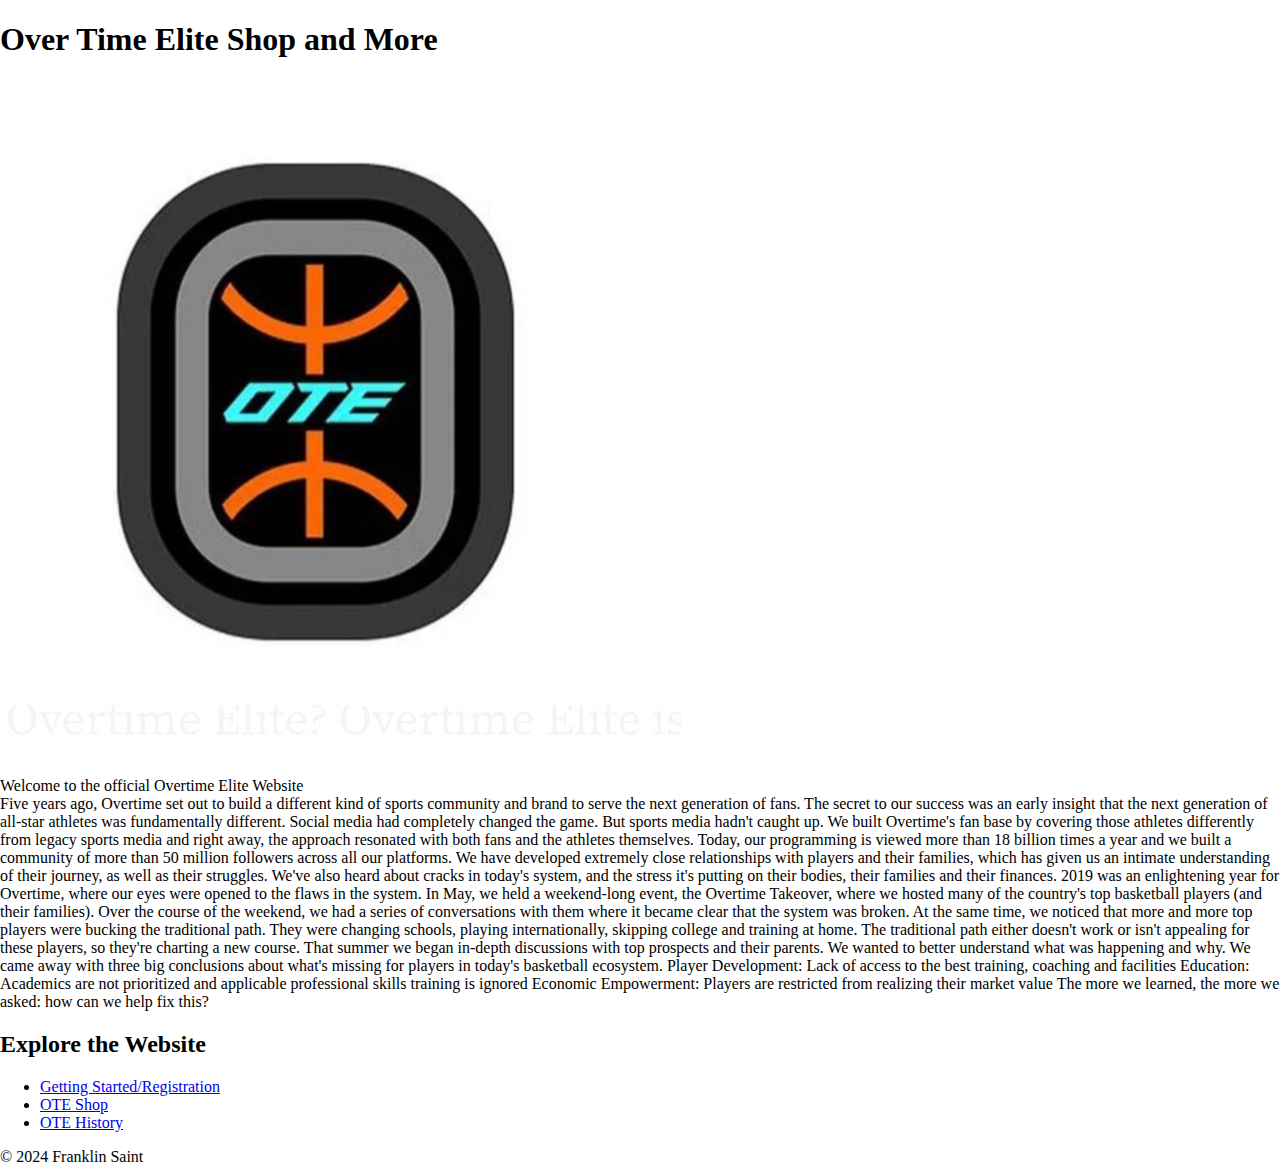
<file: index.html>
<!DOCTYPE html>
<html lang="en">
  <head>
    <meta charset="UTF-8">
    <meta name="viewport"content="width=device-width, intial-scale=1.0">
    <meta name="description" content="This website helps your find anything you want about basketball You can
    also purchase some items from this site"
    <title><h1>Over Time Elite Shop and More</h1></title>
    <link rel="stylesheet" href="main.css">
  </head>
  <body>
    <img src="images/IMAGE 2024-11-20 13:27:37.jpg" />
    <p class="title">Welcome to the official Overtime Elite Website</p>
    <p>
      Five years ago, Overtime set out
      to build a different kind of sports community and brand to serve the next
      generation of fans. The secret to our success was an early insight that
      the next generation of all-star athletes was fundamentally different.
      Social media had completely changed the game. But sports media hadn't
      caught up. We built Overtime's fan base by covering those athletes
      differently from legacy sports media and right away, the approach
      resonated with both fans and the athletes themselves. Today, our
      programming is viewed more than 18 billion times a year and we built a
      community of more than 50 million followers across all our platforms. We
      have developed extremely close relationships with players and their
      families, which has given us an intimate understanding of their journey,
      as well as their struggles. We've also heard about cracks in today's
      system, and the stress it's putting on their bodies, their families and
      their finances. 2019 was an enlightening year for Overtime, where our eyes
      were opened to the flaws in the system. In May, we held a weekend-long
      event, the Overtime Takeover, where we hosted many of the country's top
      basketball players (and their families). Over the course of the weekend,
      we had a series of conversations with them where it became clear that the
      system was broken. At the same time, we noticed that more and more top
      players were bucking the traditional path. They were changing schools,
      playing internationally, skipping college and training at home. The
      traditional path either doesn't work or isn't appealing for these players,
      so they're charting a new course. That summer we began in-depth
      discussions with top prospects and their parents. We wanted to better
      understand what was happening and why. We came away with three big
      conclusions about what's missing for players in today's basketball
      ecosystem. Player Development: Lack of access to the best training,
      coaching and facilities Education: Academics are not prioritized and
      applicable professional skills training is ignored Economic Empowerment:
      Players are restricted from realizing their market value The more we
      learned, the more we asked: how can we help fix this? 
    </section>

    <section>
        <h2>Explore the Website</h2>
        <ul>
            <li><a href="contact.html">Getting Started/Registration</a></li>
            <li><a href="shop.html">OTE Shop</a></li>
            <li><a href="history.html">OTE History</a></li>
        </ul>
    </section>
     <p>&copy; 2024 Franklin Saint</p>

    </p>
  </body>
</html>
</file>
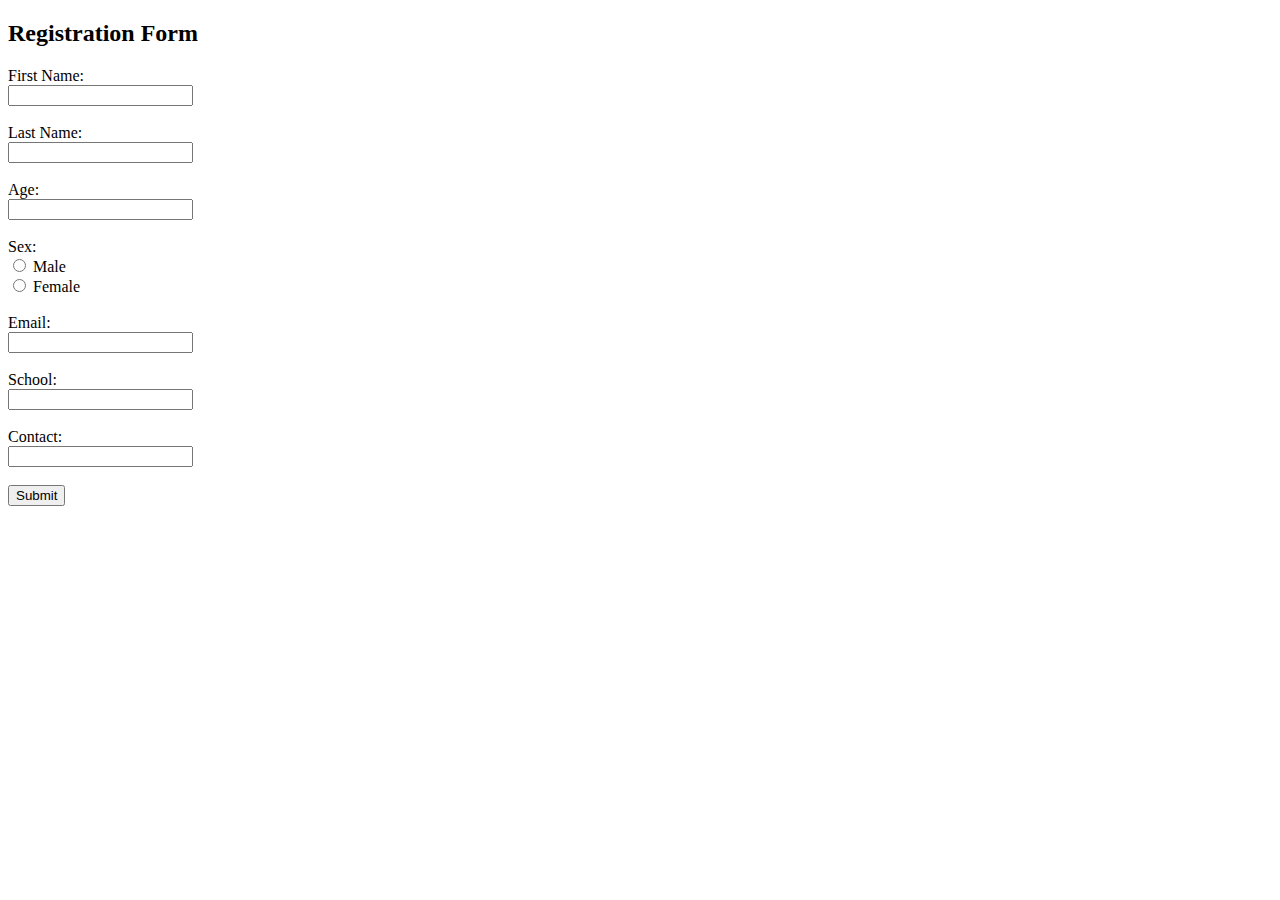
<file: contact.html>
<!DOCTYPE html>
<html>
  <head>
    <title>Registration Form</title>
  </head>
  <body>
    <h2>Registration Form</h2>

    <form action="/submit" method="post">
      <label for="firstName">First Name:</label><br />
      <input type="text" id="firstName" name="firstName" /><br /><br />

      <label for="lastName">Last Name:</label><br />
      <input type="text" id="lastName" name="lastName" /><br /><br />

      <label for="age">Age:</label><br />
      <input type="number" id="age" name="age" /><br /><br />

      <label>Sex:</label><br />
      <input type="radio" id="male" name="sex" value="male" />
      <label for="male">Male</label><br />
      <input type="radio" id="female" name="sex" value="female" />
      <label for="female">Female</label><br /><br />

      <label for="email">Email:</label><br />
      <input type="email" id="email" name="email" /><br /><br />

      <label for="school">School:</label><br />
      <input type="text" id="school" name="school" /><br /><br />

      <label for="contact">Contact:</label><br />
      <input type="tel" id="contact" name="contact" /><br /><br />

      <input type="submit" value="Submit" />
    </form>
  </body>
</html>
</file>
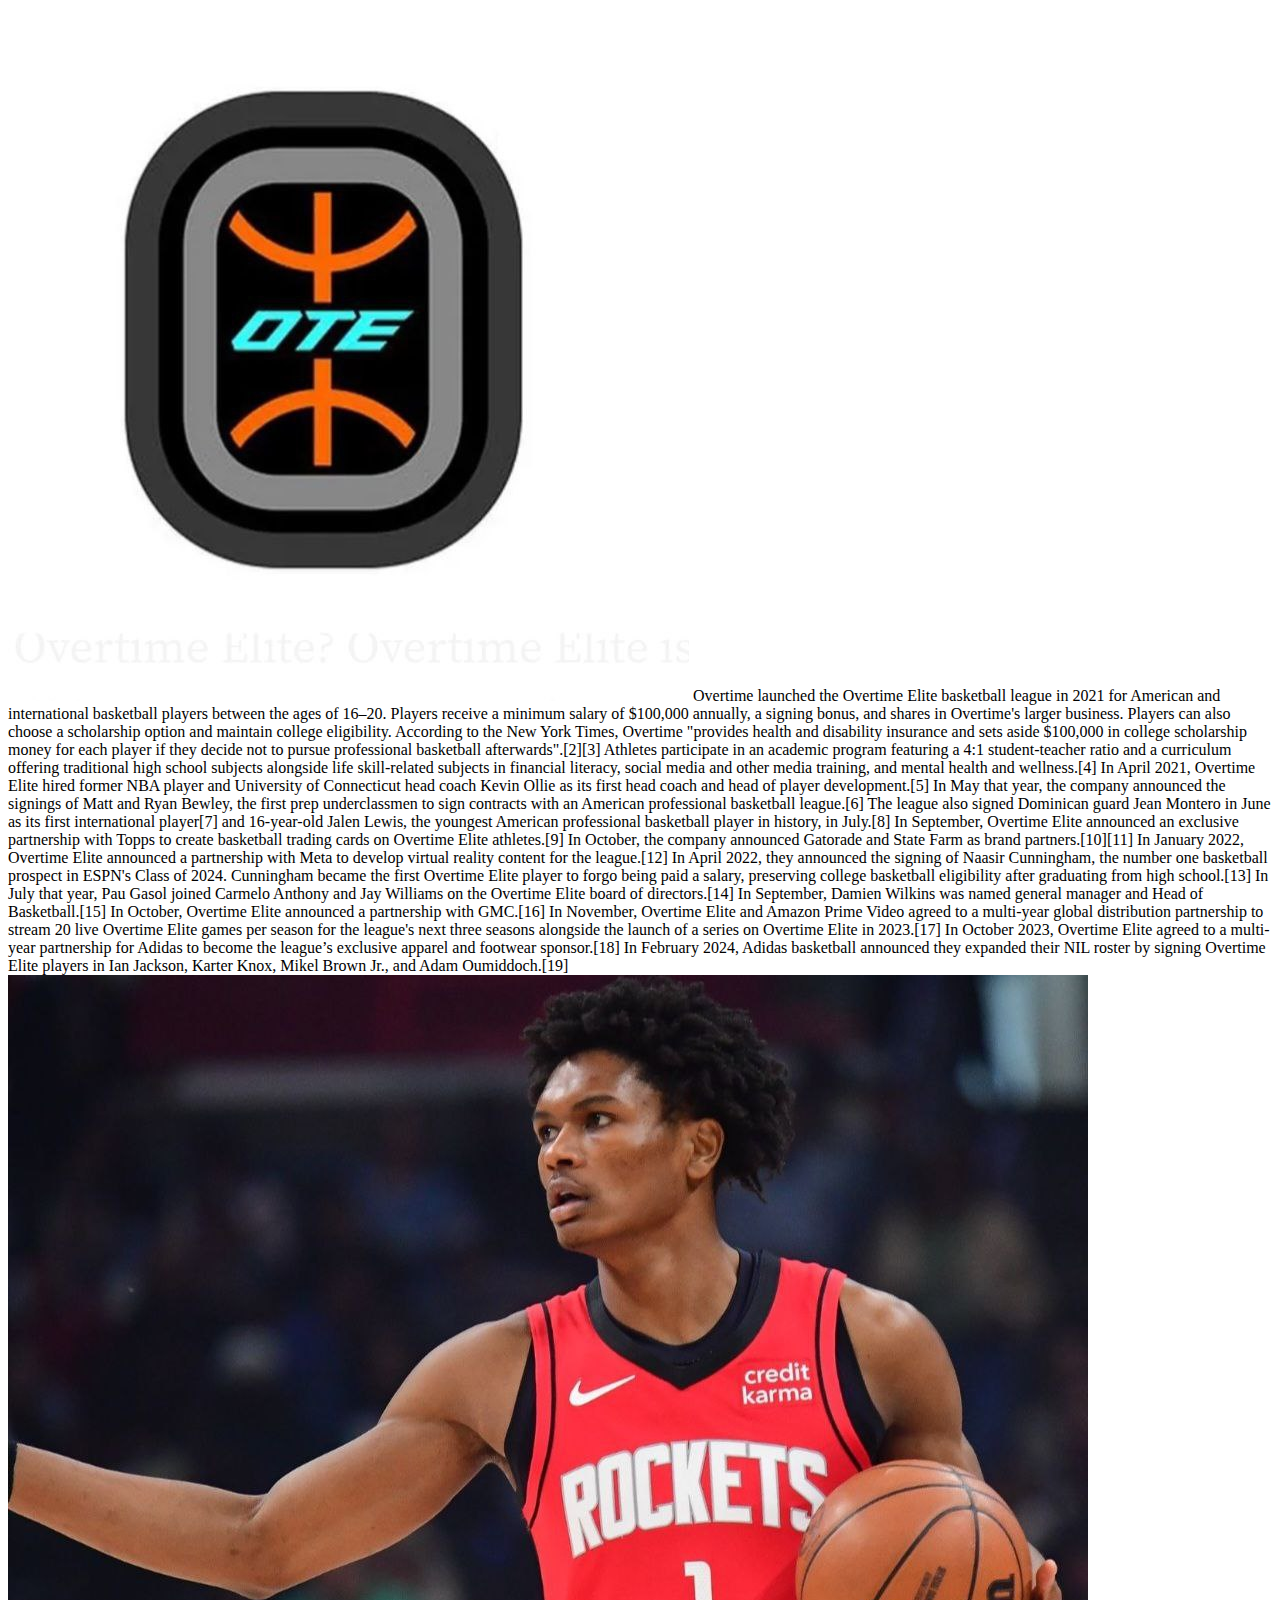
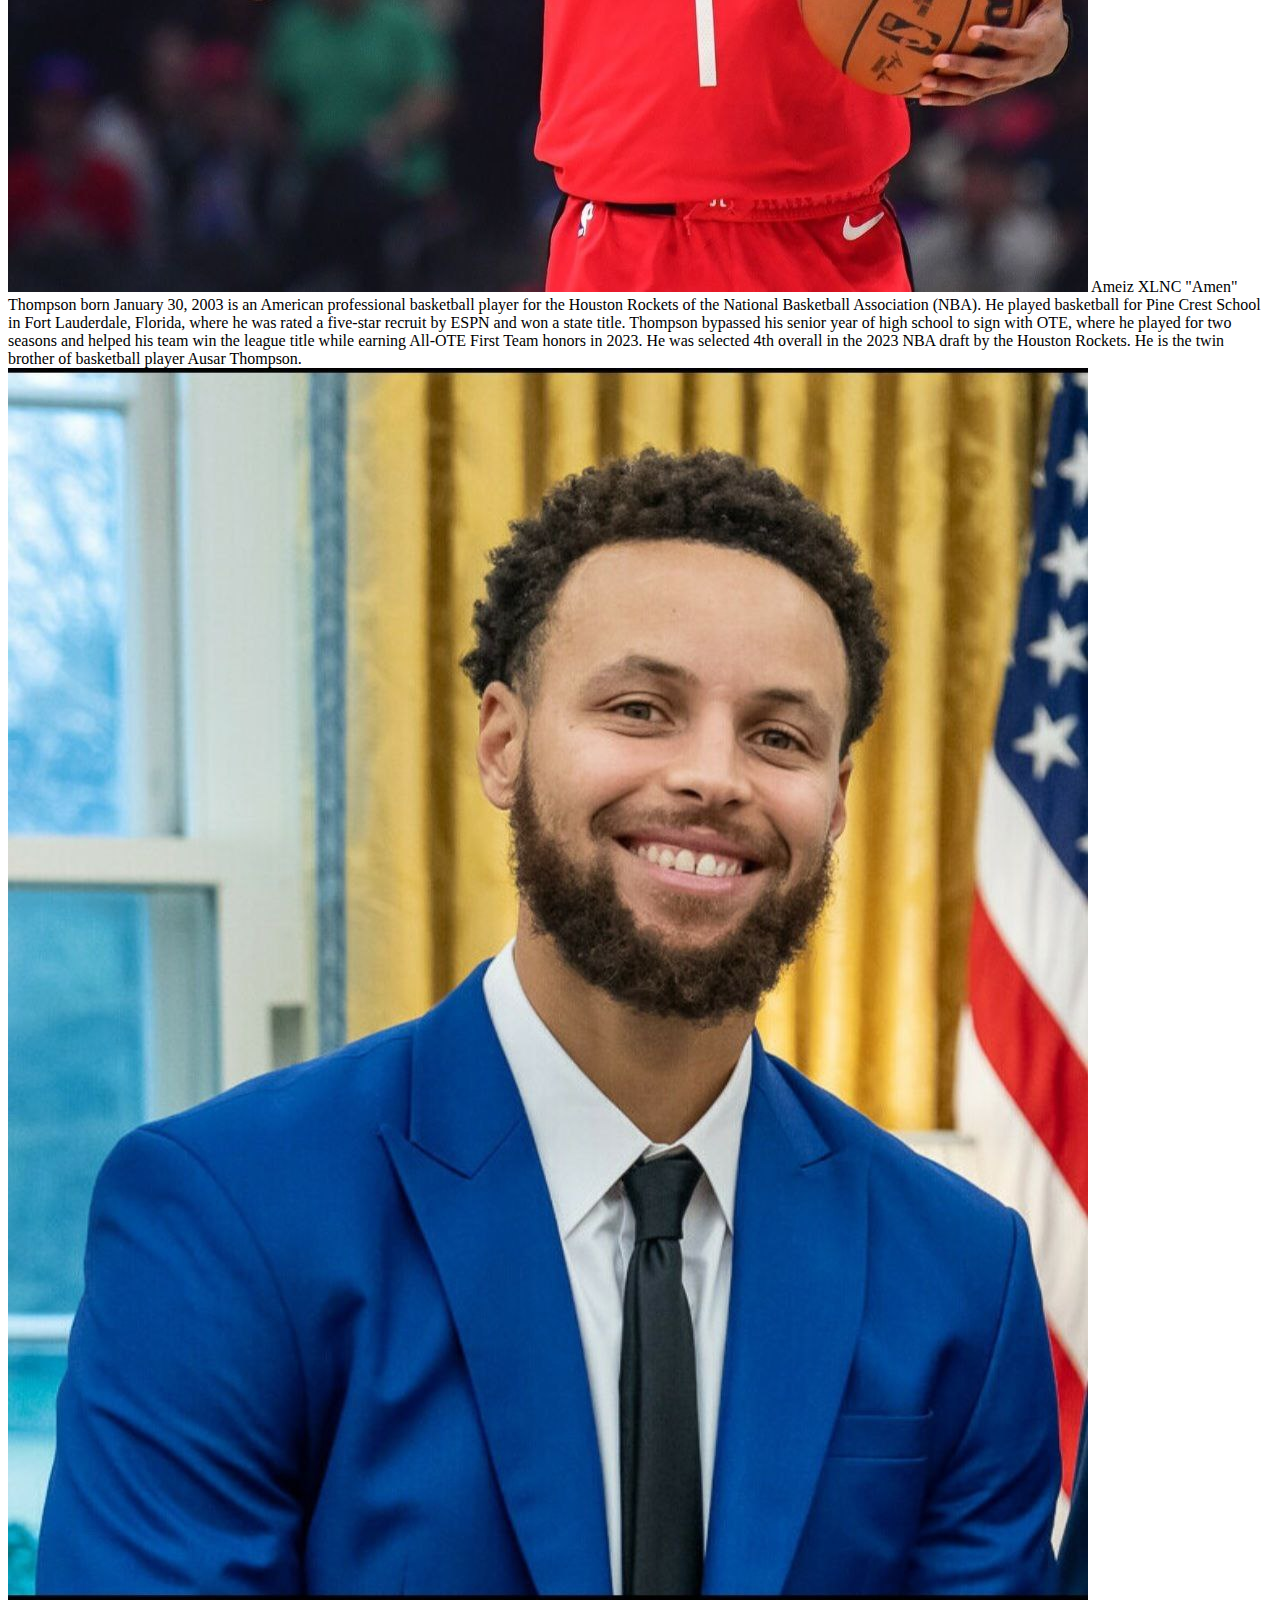
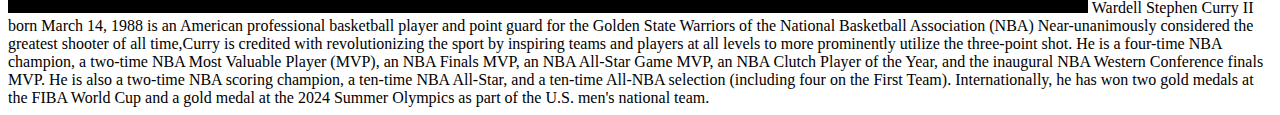
<file: history.html>
<!DOCTYPE html>
<html lang="en">
<head>
    <meta charset="UTF-8">
    <meta name="viewport" content="width=device-width, initial-scale=1.0">
    <title>Document</title>
</head>
<img src="images/IMAGE 2024-11-20 13:27:37.jpg"
<body>  
</body>
<body>
    Overtime launched the Overtime Elite basketball league in 2021 for American and international basketball players between the ages of 16–20. Players receive a minimum salary of $100,000 annually, a signing bonus, and shares in Overtime's larger business. Players can also choose a scholarship option and maintain college eligibility. According to the New York Times, Overtime "provides health and disability insurance and sets aside $100,000 in college scholarship money for each player if they decide not to pursue professional basketball afterwards".[2][3]
    Athletes participate in an academic program featuring a 4:1 student-teacher ratio and a curriculum offering traditional high school subjects alongside life skill-related subjects in financial literacy, social media and other media training, and mental health and wellness.[4]
    In April 2021, Overtime Elite hired former NBA player and University of Connecticut head coach Kevin Ollie as its first head coach and head of player development.[5] In May that year, the company announced the signings of Matt and Ryan Bewley, the first prep underclassmen to sign contracts with an American professional basketball league.[6] The league also signed Dominican guard Jean Montero in June as its first international player[7] and 16-year-old Jalen Lewis, the youngest American professional basketball player in history, in July.[8] In September, Overtime Elite announced an exclusive partnership with Topps to create basketball trading cards on Overtime Elite athletes.[9] In October, the company announced Gatorade and State Farm as brand partners.[10][11]
    In January 2022, Overtime Elite announced a partnership with Meta to develop virtual reality content for the league.[12] In April 2022, they announced the signing of Naasir Cunningham, the number one basketball prospect in ESPN's Class of 2024. Cunningham became the first Overtime Elite player to forgo being paid a salary, preserving college basketball eligibility after graduating from high school.[13] In July that year, Pau Gasol joined Carmelo Anthony and Jay Williams on the Overtime Elite board of directors.[14] In September, Damien Wilkins was named general manager and Head of Basketball.[15] In October, Overtime Elite announced a partnership with GMC.[16] In November, Overtime Elite and Amazon Prime Video agreed to a multi-year global distribution partnership to stream 20 live Overtime Elite games per season for the league's next three seasons alongside the launch of a series on Overtime Elite in 2023.[17]
    In October 2023, Overtime Elite agreed to a multi-year partnership for Adidas to become the league’s exclusive apparel and footwear sponsor.[18] In February 2024, Adidas basketball announced they expanded their NIL roster by signing Overtime Elite players in Ian Jackson, Karter Knox, Mikel Brown Jr., and Adam Oumiddoch.[19]    
<img src="images/IMAGE 2024-11-20 12:40:02.jpg"
<body>  
    Ameiz XLNC "Amen" Thompson  born January 30, 2003 is an 
    American professional basketball player for the Houston Rockets of the National Basketball Association (NBA).
     He played basketball for Pine Crest School in Fort Lauderdale, Florida, where he was rated a five-star recruit by ESPN and won a state title.
      Thompson bypassed his senior year of high school to sign with OTE, where he played for two seasons and helped his team win the league title while earning All-OTE First Team honors in 2023. 
      He was selected 4th overall in the 2023 NBA draft by the Houston Rockets. He is the twin brother of basketball player Ausar Thompson.
      <img src="images/curry.jpg"
      <body>
        Wardell Stephen Curry II born March 14, 1988 is an American professional basketball player and point guard for the Golden State Warriors of the National Basketball Association (NBA)
         Near-unanimously considered the greatest shooter of all time,Curry is credited with revolutionizing the sport by inspiring teams and players at all levels to more prominently utilize the three-point shot.
         He is a four-time NBA champion, a two-time NBA Most Valuable Player (MVP), an NBA Finals MVP, an NBA All-Star Game MVP, an NBA Clutch Player of the Year, and the inaugural NBA Western Conference finals MVP. 
         He is also a two-time NBA scoring champion, a ten-time NBA All-Star, and a ten-time All-NBA selection (including four on the First Team).
          Internationally, he has won two gold medals at the FIBA World Cup and a gold medal at the 2024 Summer Olympics as part of the U.S. men's national team.
      </body>
</body>
</body>   
</body>
</html>
</file>
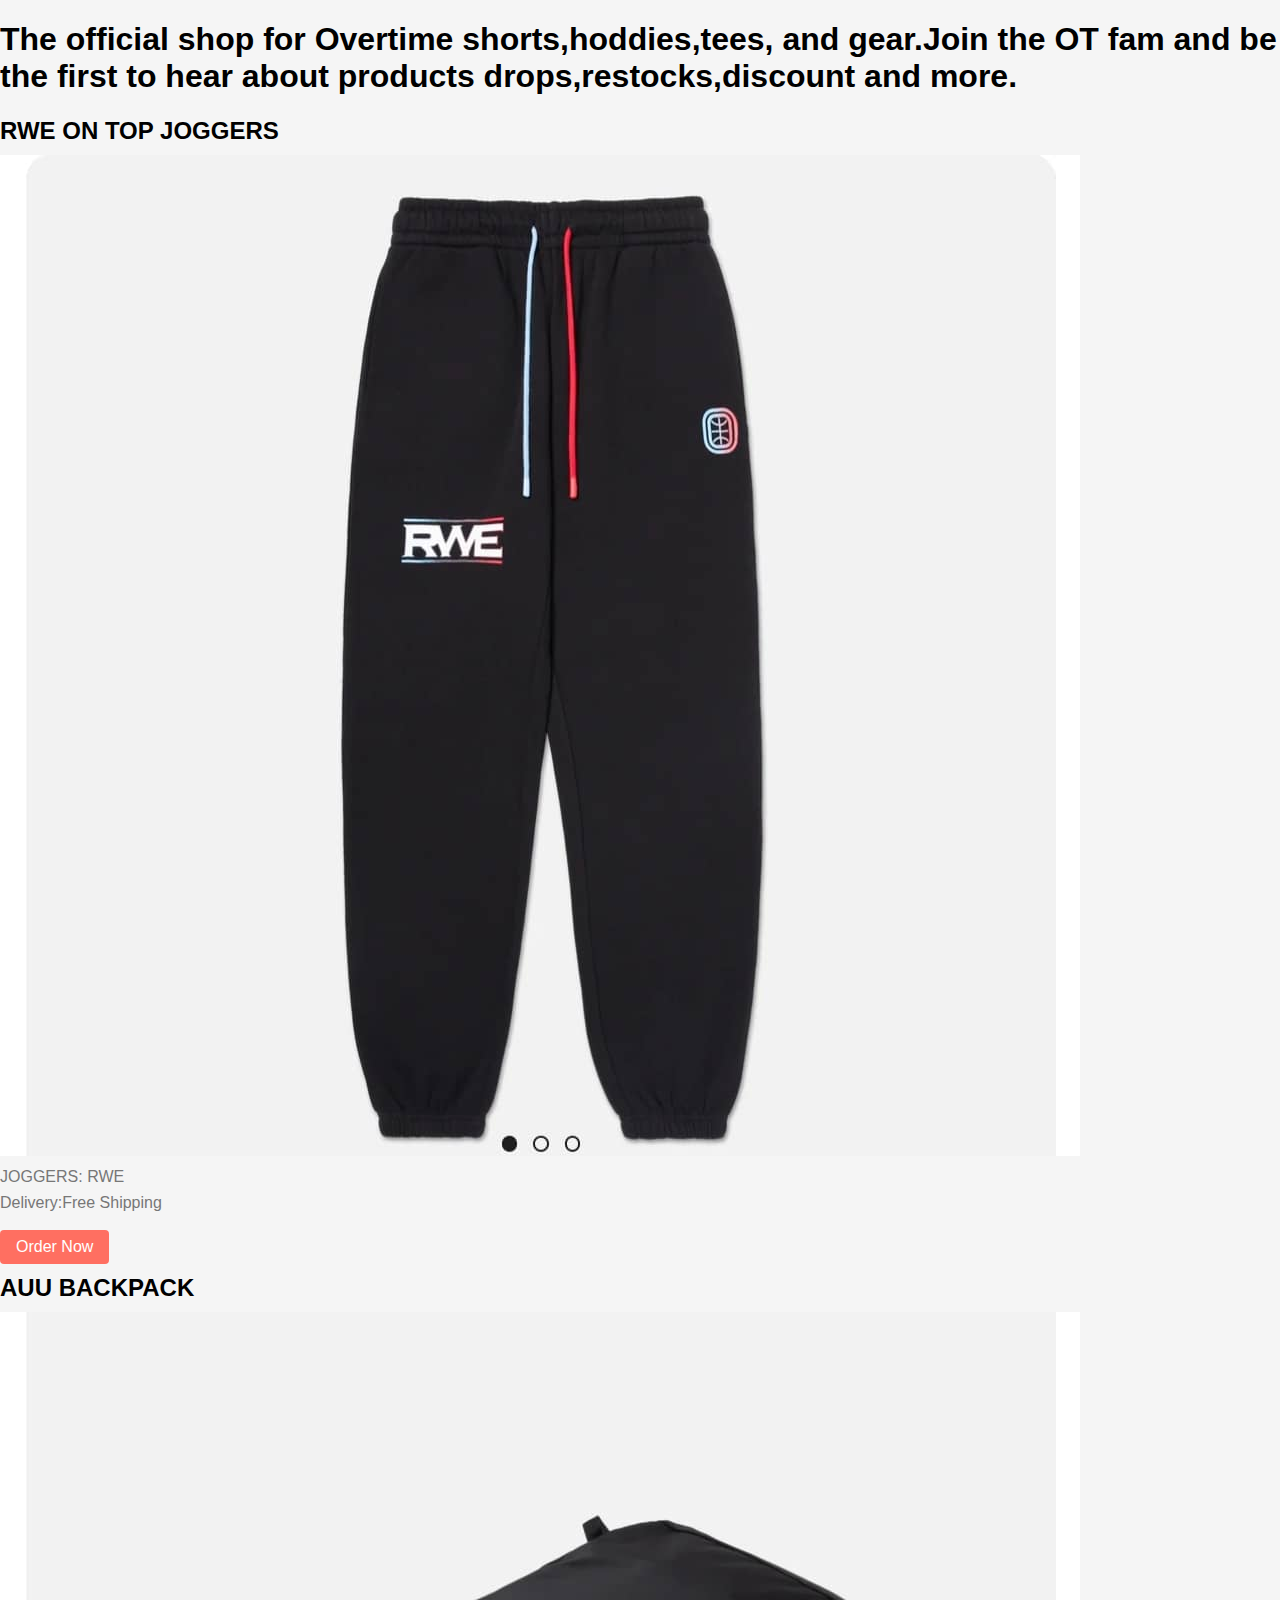
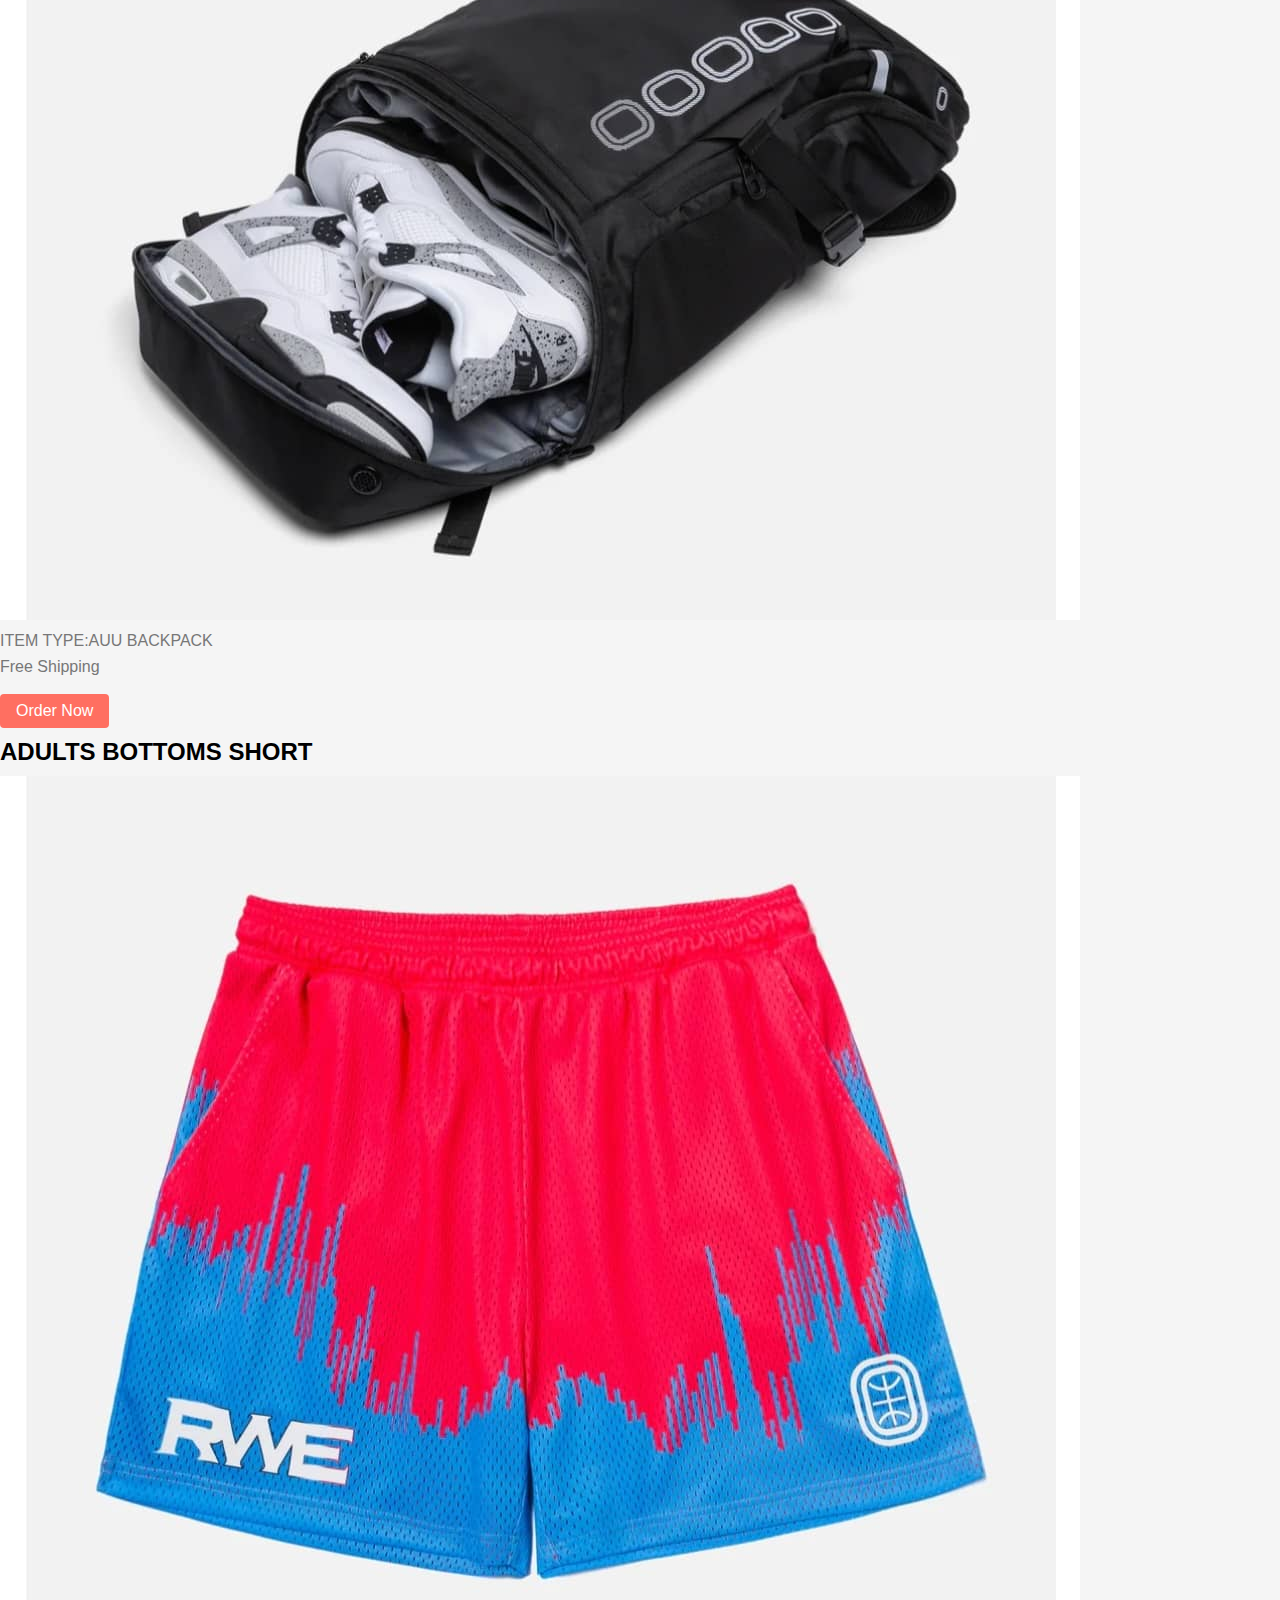
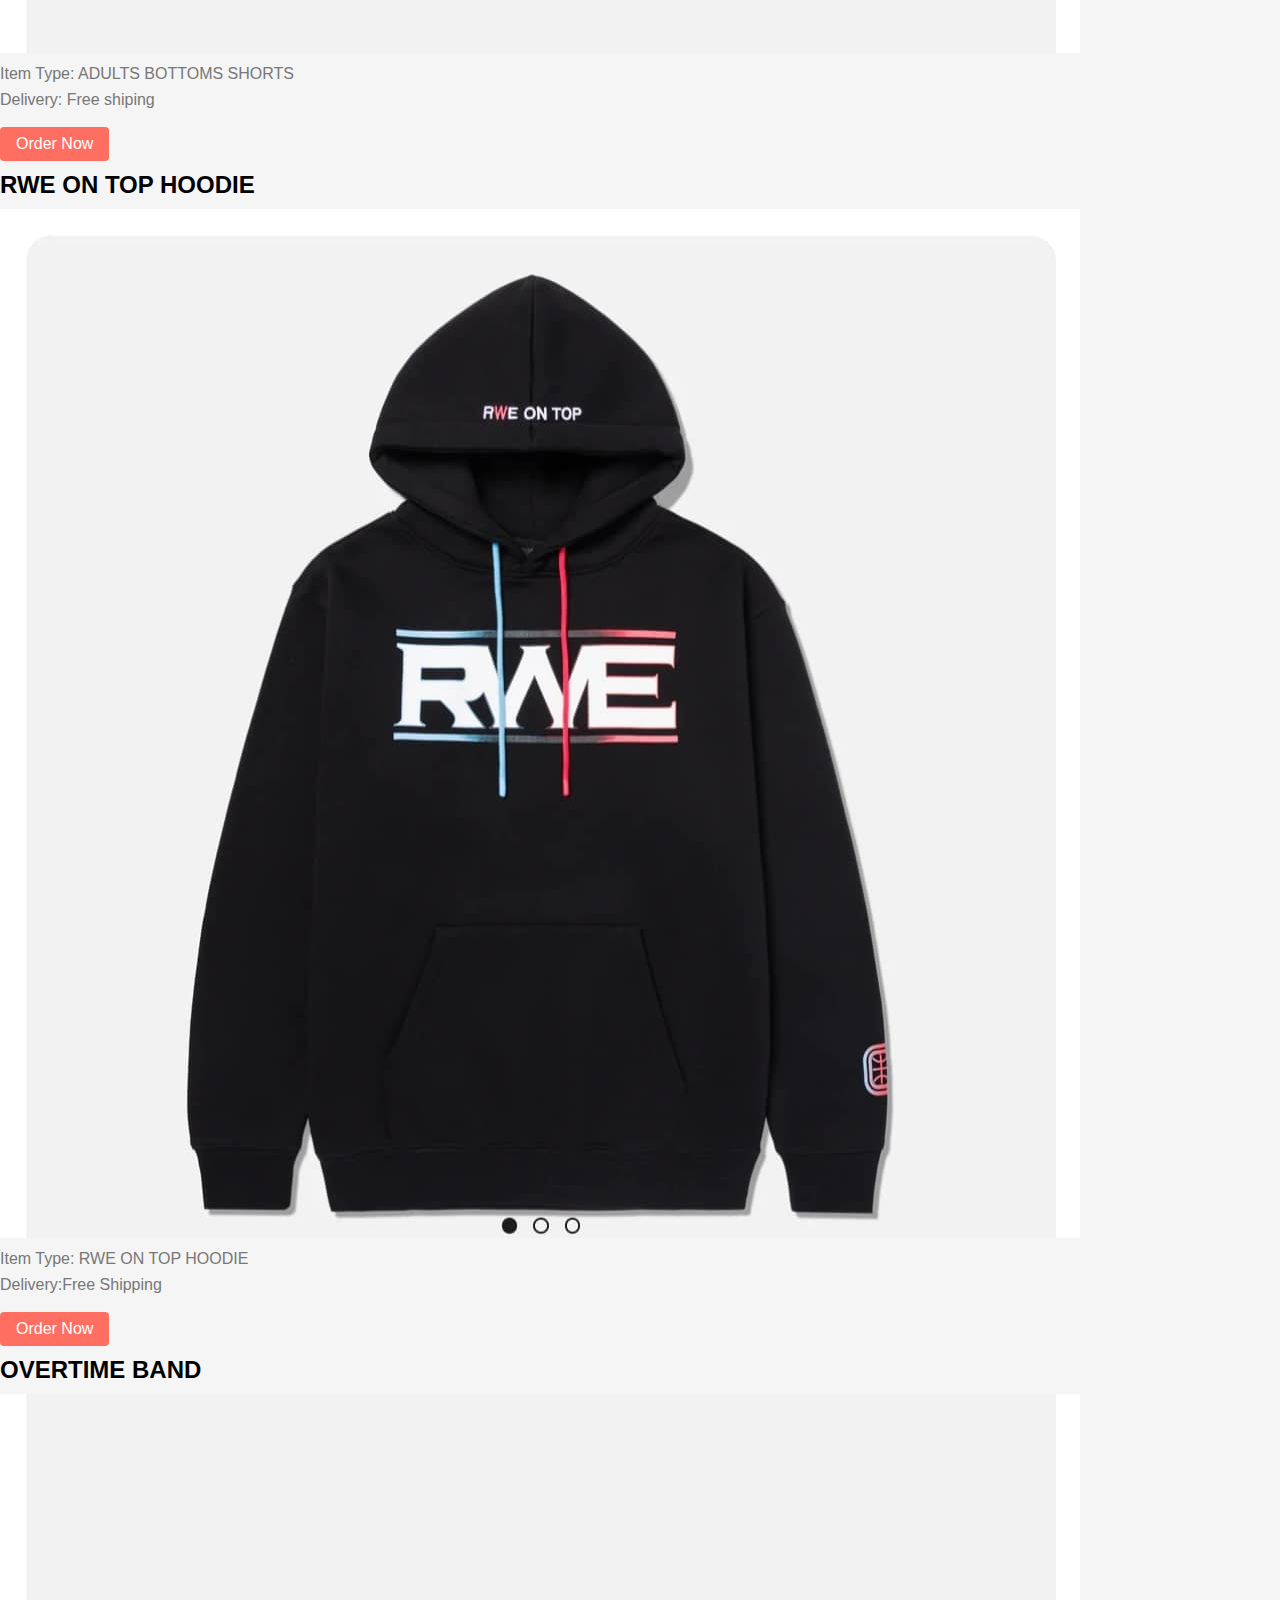
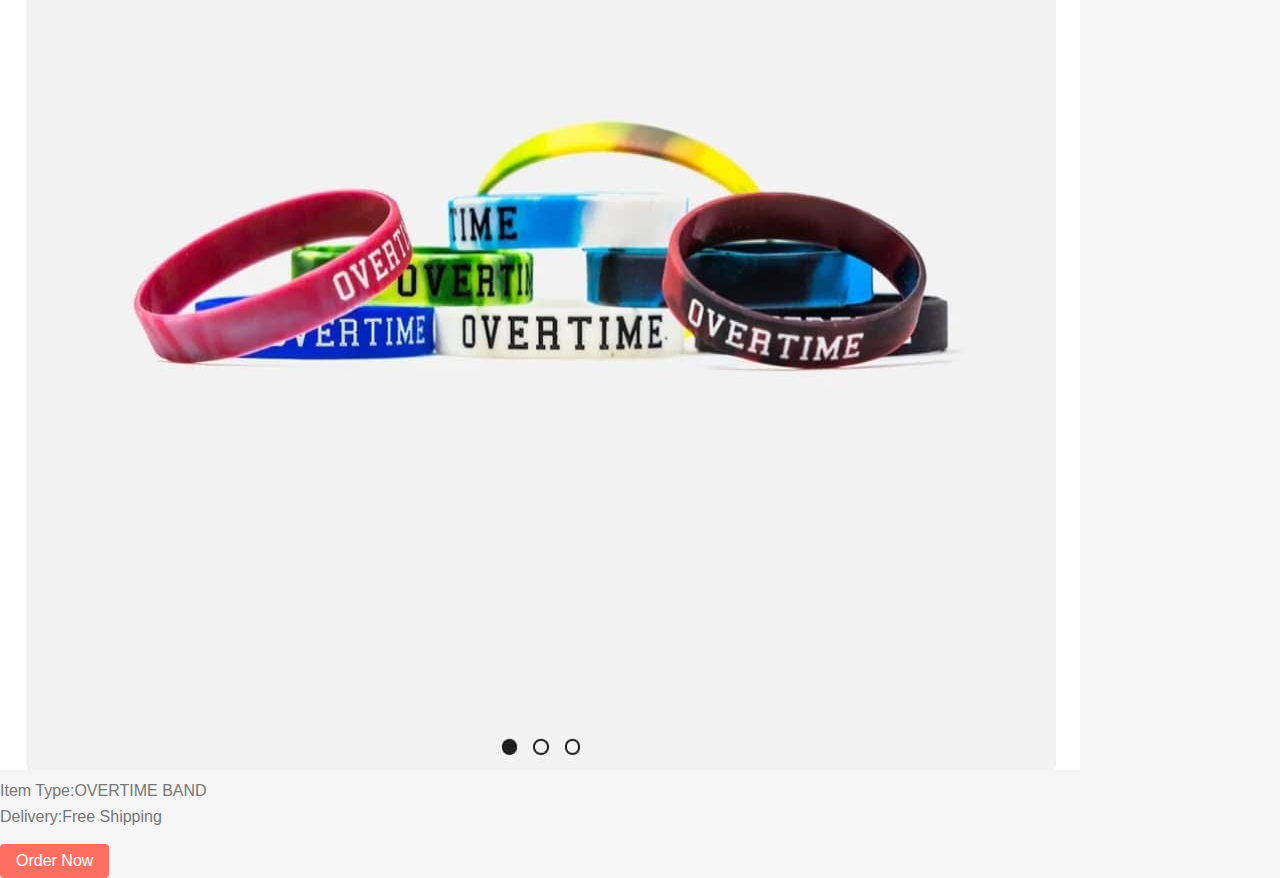
<file: shop.html>
<!DOCTYPE html>
<html lang="en">
  <head>
    <meta charset="UTF-8" />
    <meta name="viewport" content="width=device-width, initial-scale=1.0" />
    <title>Document</title>
  </head>
  <body></body>
    <h1>
      The official shop for Overtime shorts,hoddies,tees, and gear.Join the OT
      fam and be the first to hear about products drops,restocks,discount and
      more.
    </h1>
  </body>
</html>
<!DOCTYPE html>
<html lang="en">
<head>
    <meta charset="UTF-8">
    <meta name="viewport" content="width=device-width, initial-scale=1.0">
    <title>OTE SHOP</title>
    <style>
        body {
            font-family: Arial, sans-serif;
            background-color: #f5f5f5;
            margin: 0;
            padding: 0;
        }

        .menu-container {
            max-width: 1200px;
            margin: 0 auto;
            padding: 20px;
            display: flex;
            flex-wrap: wrap;
            justify-content: space-around;
        }

        .restaurant-card {
            background-color: #ffffff;
            box-shadow: 0 2px 4px rgba(0, 0, 0, 0.1);
            border-radius: 8px;
            margin: 20px;
            width: 50px;
            padding: 20px;
            text-align: center;
        }

        .restaurant-card img {
            max-width: 50%;
            border-radius: 8px;
        }

        h2 {
            font-size: 1.5rem;
            margin: 10px 0;
        }

        h3 {
            font-size: 1.2rem;
            margin: 10px 0;
        }

        p {
            margin: 8px 0;
            color: #777;
        }

        .btn {
            display: inline-block;
            background-color: #ff6f61;
            color: #fff;
            padding: 8px 16px;
            border-radius: 4px;
            text-decoration: none;
            margin-top: 10px;
        }

        .btn:hover {
            background-color: #ff4136;
        }
    </style>
</head>
<body>
    <div class="Shop">
        <div class="shop-items">
            <h2>RWE ON TOP JOGGERS</h2>
            <img src="images/RWE ON TOP JOGGERS.jpg" alt="ITEM 1">
            <p>JOGGERS: RWE</p>
            <p>Delivery:Free Shipping</p>
            <a href="shop.html" class="btn">Order Now</a>
        </div>
        <div class="shop-card">
            <h2>AUU BACKPACK</h2>
            <img src="images/AUU BACKPACK.jpg" alt="ITEM 2">
            <p>ITEM TYPE:AUU BACKPACK</p>
            <p>Free Shipping</p>
            <a href="shop.html" class="btn">Order Now</a>
        </div>
        <div class="shop-card">
            <h2>ADULTS BOTTOMS SHORT</h2>
            <img src="images/ADULTS BOTTOMS SHORT.jpg" alt="ITEM 3">
            <p>Item Type: ADULTS BOTTOMS SHORTS</p>
            <p>Delivery: Free shiping</p>
            <a href="shop.html" class="btn">Order Now</a>
        </div>
        <div class="shop-card">
            <h2>RWE ON TOP HOODIE</h2>
            <img src="images/RWE ON TOP HOODIE.jpg" alt="ITEM  4">
            <p>Item Type: RWE ON TOP HOODIE</p>
            <p>Delivery:Free Shipping</p>
            <a href="shop.html" class="btn">Order Now</a>
        </div>
        <div class="shop-card">
            <h2>OVERTIME BAND</h2>
            <img src="images/OVERTIME BAND.jpg" alt="Restaurant 5">
            <p>Item Type:OVERTIME BAND</p>
            <p>Delivery:Free Shipping</p>
            <a href="shop.html" class="btn">Order Now</a>
        </div>
        <!-- Add more restaurant cards as needed -->
    </div>
</body>
</html>
</file>
<file: main.css>
/* Reset some default styles */
body,  p {
    margin: 0;
    padding: 0;
}

/* Define styles for the header */
header {
    background-image: url('images/IMAGE\ 2024-11-20\ 12:39:59.jpg'); /* Replace with your background image */
    background-size: cover;
    background-position: center;
    color: #fff;
    text-align: center;
    padding: 100px 0;
}

header h1 {
    font-size: 48px;
    margin-bottom: 10px;
    color: #9e3d10; /* Apply the color */
}

header p {
    font-size: 24px;
    color: #9e3d10; /* Apply the color */
}

/* Create styles for the container */
.container {
    max-width: 800px;
    margin: 20px auto;
    padding: 20px;
    background-color: #fff;
    box-shadow: 0 0 10px rgba(0, 0, 0, 0.1);
}

/* Style the About Us section */
#about-us {
    margin-top: 20px;
    padding-bottom: 20px;
}

#about-us h2 {
    font-size: 28px;
    margin-bottom: 20px;
    color: #9e3d10; /* Apply the color */
}

#about-us p {
    font-size: 18px;
    line-height: 1.6;
    color: #333; /* Default text color */
}

/* Add more specific styles as needed */

/* Responsive styles for smaller screens */
@media (max-width: 768px) {
    header {
        padding: 50px 0;
    }

    header h1 {
        font-size: 36px;
    }

    header p {
        font-size: 20px;
    }

    .container {
        padding: 10px;
    }

    #about-us h2 {
        font-size: 24px;
    }

    #about-us p {
        font-size: 16px;
    }
}
</file>
